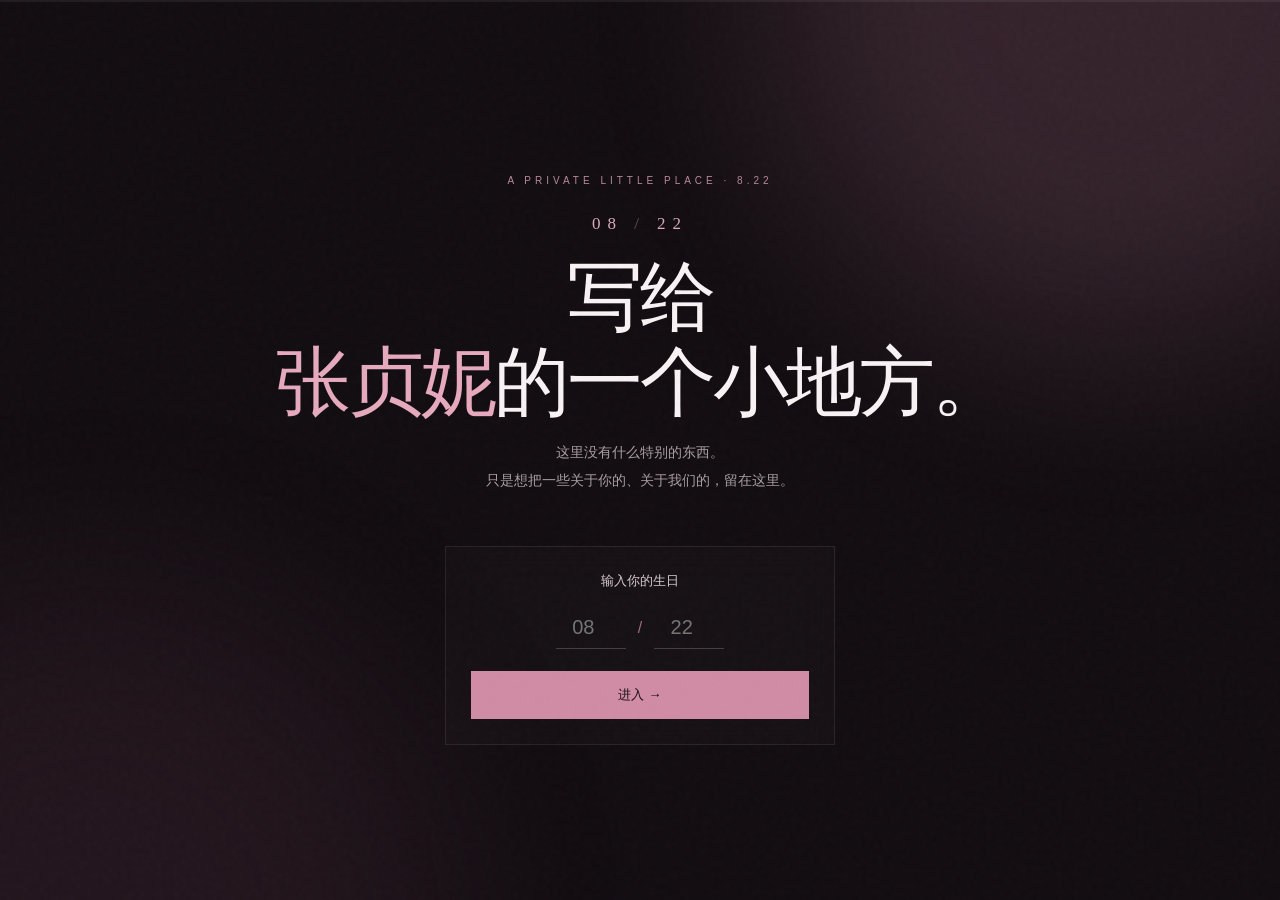
<file: index.html>
<!doctype html>
<html lang="zh-CN">
<head>
<meta charset="utf-8">
<meta name="viewport" content="width=device-width,initial-scale=1,viewport-fit=cover">
<meta name="theme-color" content="#171116">
<title>8.22 · 给张贞妮</title>
<link rel="stylesheet" href="style.css">
</head>
<body>
<div class="grain"></div>
<div class="ambient ambient-1"></div>
<div class="ambient ambient-2"></div>
<div class="topline"><span id="progress"></span></div>

<section class="screen active" id="home">
  <div class="hero">
    <div class="micro">A PRIVATE LITTLE PLACE · 8.22</div>
    <div class="date">08 <i>/</i> 22</div>
    <h1>写给<br><em>张贞妮</em>的一个小地方。</h1>
    <p>这里没有什么特别的东西。<br>只是想把一些关于你的、关于我们的，留在这里。</p>
    <div class="birthday">
      <div class="label">输入你的生日</div>
      <div class="date-fields">
        <input id="month" type="number" min="1" max="12" placeholder="08">
        <span>/</span>
        <input id="day" type="number" min="1" max="31" placeholder="22">
      </div>
      <button onclick="openSecret()">进入 <b>→</b></button>
      <small id="error">好像还不是这个日期。</small>
    </div>
  </div>
</section>

<section class="screen" id="intro">
  <div class="content center">
    <div class="chapter">01</div>
    <div class="micro">FOR YOU</div>
    <h2>原来是你。</h2>
    <div class="rule"></div>
    <p class="large">这是为你留下的<br>一个很小、很安静的世界。</p>
    <p class="pink">张贞妮，生日快乐。</p>
    <p class="muted">希望你打开它的时候，会有一点点开心。</p>
    <button class="textbtn" onclick="go('about')">继续 <b>→</b></button>
  </div>
</section>

<section class="screen" id="about">
  <div class="content narrow">
    <div class="chapter">02</div><div class="micro">THE BEGINNING</div>
    <h2>故事是从哪里开始的？</h2>
    <article class="story">
      <div class="micro">THE FIRST DAY</div>
      <p>第一次见到你的时候，是你来到这个岛上工作的第一天。</p>
      <p>那天你戴着帽子，走进了餐厅。</p>
      <p>而那时候的我，装得很高冷，甚至没有主动和你说话。</p>
      <div class="rule left"></div>
      <p class="pink">如果那时候的我知道，后来会发生这么多事情……</p>
      <p>大概不会想到，那个戴着帽子走进餐厅的人，后来会变成一个对我来说很特别的人。</p>
    </article>
    <button class="textbtn" onclick="go('memories')">下一页 <b>→</b></button>
  </div>
</section>

<section class="screen" id="memories">
  <div class="content">
    <div class="chapter">03</div><div class="micro">OUR MEMORIES</div>
    <h2>一些我不想忘记的瞬间。</h2>
    <div class="memories">
      <article><span>01</span><h3>第一次谈心</h3><p>从那一天开始，我发现我们之间不只是认识而已。原来有些话，是可以慢慢说给彼此听的。</p></article>
      <article><span>02</span><h3>第一次靠近</h3><p>距离变近以后，好像连空气都变得不一样了。有些心情，不需要说出来也能感觉到。</p></article>
      <article><span>03</span><h3>第一次一起吃饭</h3><p>一顿普通的饭，却成为了我记得很久的一顿饭。因为那时候，坐在我身边的人是你。</p></article>
      <article><span>04</span><h3>交换彼此的心事</h3><p>谢谢你愿意让我看到你的另一面，也谢谢你听见了我的那些心事。</p></article>
      <article><span>05</span><h3>第一次接吻</h3><p>有些瞬间很短，却会被记很久。这个瞬间，我想我大概不会忘记。</p></article>
      <article class="last"><span>06</span><h3>还有很多以后</h3><p>故事还没有结束。所以这里故意留一点空白，等我们以后慢慢写下去。</p></article>
    </div>
    <button class="textbtn" onclick="go('gallery')">看看我们一起吃过的饭 <b>→</b></button>
  </div>
</section>

<section class="screen" id="gallery">
  <div class="content">
    <div class="chapter">04</div><div class="micro">LITTLE MOMENTS</div>
    <h2>很普通的饭，<br>因为和你一起，就变得特别。</h2>
    <p class="muted intro">我后来发现，真正想记住的，好像从来都不只是吃了什么。</p>
    <div class="photos">
      <figure><img src="images/meal-1.jpg" alt=""><figcaption><b>01</b> 那天的甜点。</figcaption></figure>
      <figure><img src="images/meal-2.jpg" alt=""><figcaption><b>02</b> 一起吃饭的某一天。</figcaption></figure>
      <figure><img src="images/meal-3.jpg" alt=""><figcaption><b>03</b> 普通的一顿饭。</figcaption></figure>
      <figure><img src="images/meal-4.jpg" alt=""><figcaption><b>04</b> 那时候，你就在我对面。</figcaption></figure>
      <figure><img src="images/meal-5.jpg" alt=""><figcaption><b>05</b> 我想记住的，是那时候。</figcaption></figure>
    </div>
    <div class="quote"><span>“</span><p>我想记住的，从来不只是我们吃过什么。</p><strong>而是那时候，坐在我身边的人是你。</strong></div>
    <button class="textbtn" onclick="go('things')">还有一些以后 <b>→</b></button>
  </div>
</section>

<section class="screen" id="things">
  <div class="content narrow">
    <div class="chapter">05</div><div class="micro">SOMEDAY</div>
    <h2>还有一些事情，<br>想和你一起完成。</h2>
    <p class="muted">不一定什么时候。<br>但我希望，有一天我们会做到。</p>
    <div class="todo">
      <label><input type="checkbox"><span><b>01</b> 一起去放一次烟花</span></label>
      <label><input type="checkbox"><span><b>02</b> 一起去旅行，去一个很远的地方</span></label>
      <label><input type="checkbox"><span><b>03</b> 一起去游乐园，把想玩的都玩一遍</span></label>
      <label><input type="checkbox"><span><b>04</b> 一起看一次日落</span></label>
      <label><input type="checkbox"><span><b>05</b> 一起拍很多很多好看的照片</span></label>
      <label><input type="checkbox"><span><b>06</b> 去一个我们都没去过的地方</span></label>
      <label><input type="checkbox"><span><b>07</b> 做一次完全没有计划的事情</span></label>
    </div>
    <p class="quiet">还有很多。<br>只是我们还没有全部遇见。</p>
    <button class="textbtn" onclick="go('letter')">有句话想告诉你 <b>→</b></button>
  </div>
</section>

<section class="screen" id="letter">
  <div class="content narrow center">
    <div class="chapter">06</div><div class="micro">A FEW WORDS</div>
    <h2>有句话想告诉你。</h2>
    <article class="letter">
      <p>有些人出现在生命里，可能只是一个偶然。</p>
      <p>可不知道从什么时候开始，我开始期待和你见面，期待你的消息，也开始习惯生活里有你的存在。</p>
      <p>我不知道我们的故事最后会走到哪里。</p>
      <p class="pink big">但我很喜欢我们现在的样子。</p>
      <p>我也不知道以后会发生什么，但我希望那些还没发生的事情里，有一些是和你一起。</p>
      <p class="muted">所以，不急。</p>
      <p class="pink huge">我们慢慢走。</p>
    </article>
    <button class="textbtn" onclick="go('gift')">还有一个东西 <b>→</b></button>
  </div>
</section>

<section class="screen" id="gift">
  <div class="content center">
    <div class="chapter">07</div><div class="micro">A LITTLE GIFT</div>
    <h2>这个是给你的。</h2>
    <p class="muted">不是什么特别贵重的东西。<br>只是看到它的时候，第一时间想到了你。</p>
    <div class="gift" onclick="openGift()">
      <div class="lid"></div><div class="box"></div><div class="band"></div>
      <div class="bow">✦</div>
    </div>
    <div id="giftReveal" class="reveal">
      <div class="spark">✦</div>
      <p class="pink">给特别的你，张贞妮。</p>
      <small>生日快乐 · 8.22</small>
    </div>
    <p id="giftHint" class="quiet">点击礼物打开</p>
    <button class="textbtn" onclick="go('wish')">最后一件事 <b>→</b></button>
  </div>
</section>

<section class="screen" id="wish">
  <div class="content center">
    <div class="chapter">08</div><div class="micro">YOUR NEXT CHAPTER</div>
    <h2>在你下一个生日之前，</h2>
    <p class="muted">你最想完成的一件事情是什么？</p>
    <textarea id="wishInput" maxlength="120" placeholder="写下一件你想完成的事……"></textarea>
    <button class="main" onclick="saveWish()">把它留下 <b>✦</b></button>
    <div id="savedWish" class="saved"></div>
    <div id="ending" class="ending">
      <div class="rule"></div>
      <p>好。</p><p>我帮你记住。</p><p>明年生日，我们再回来看看。</p>
      <strong>希望那时候，<br>我们已经完成了很多很多事情。</strong>
      <p class="last-message">有些故事不需要急着定义结局。<br>因为最好的部分，也许正在发生。</p>
      <small>— 给张贞妮</small>
    </div>
  </div>
</section>

<script src="script.js"></script>
</body>
</html>
</file>
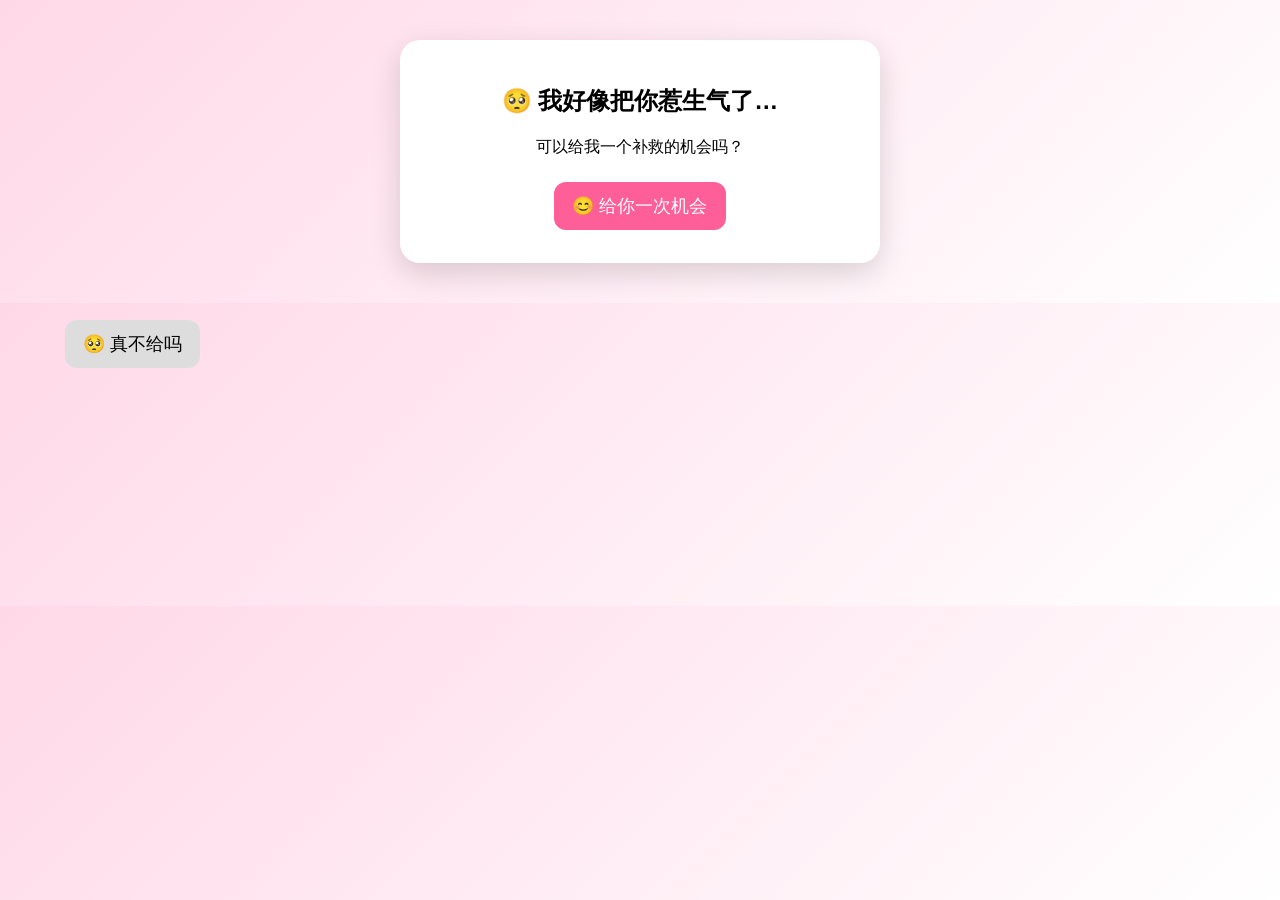
<file: index_1.html>
<!DOCTYPE html><html lang="zh-CN"><head>
<meta charset="UTF-8"><meta name="viewport" content="width=device-width,initial-scale=1">
<title>补救小游戏 V2</title>
<style>
body{margin:0;font-family:Arial;background:linear-gradient(135deg,#ffd8e8,#fff);overflow:hidden}
#box{max-width:430px;margin:40px auto;background:#fff;padding:25px;border-radius:20px;box-shadow:0 10px 30px rgba(0,0,0,.15);text-align:center}
button{padding:12px 18px;margin:8px;border:none;border-radius:12px;font-size:18px;cursor:pointer}
.p{background:#ff5f98;color:#fff}.g{background:#ddd}
#no{position:fixed}
.star{position:fixed;font-size:22px;animation:fly 3s linear forwards}
@keyframes fly{from{transform:translateY(0);opacity:1}to{transform:translateY(-260px);opacity:0}}
</style></head><body>
<div id="box">
<h2>🥺 我好像把你惹生气了…</h2>
<p>可以给我一个补救的机会吗？</p>
<button class="p" onclick="movie()">😊 给你一次机会</button>
</div>
<button class="g" id="no">😤 不给</button>
<script>
const box=document.getElementById('box');
const no=document.getElementById('no');
let c=0;
const txt=["🥺 真不给吗","😂 再追一下","🤏 差一点","😭 我知道错了","😶 快抓到我了","🥹 再试一次","🤣 你太执着了"];
function mv(){if(c<20){no.style.left=Math.random()*(innerWidth-120)+'px';no.style.top=Math.random()*(innerHeight-60)+'px';no.textContent=txt[c%txt.length];c++;}}
mv();
no.onmouseover=mv;
no.onclick=()=>{if(c<20){mv();return;}repair();}
function stars(){for(let i=0;i<18;i++){let s=document.createElement('div');s.className='star';s.textContent='⭐';s.style.left=Math.random()*100+'vw';s.style.top='90vh';document.body.appendChild(s);setTimeout(()=>s.remove(),3000);}}
function movie(){
no.style.display='none';
box.innerHTML=`<h2>🎬 今晚一起看电影吗？</h2>
<button class='p' onclick='watch()'>🎬 看</button>
<button class='g' onclick='nw1()'>🙈 不看</button>`;
}
function nw1(){
box.innerHTML=`<h2>😏 真的不看？</h2><p>再考虑一下？</p>
<button class='g' onclick='nw2()'>确定不看</button>`;
}
function nw2(){
box.innerHTML=`<h2>😂 那换个问法</h2><p>陪我出去一下？</p>
<button class='p' onclick='watch()'>去吧</button>
<button class='g' id='run' onmouseover='run()' onclick='run()'>还是不去</button>`;
}
function run(){
let b=document.getElementById('run');
if(!b)return;
b.style.position='fixed';
b.style.left=Math.random()*(innerWidth-120)+'px';
b.style.top=Math.random()*(innerHeight-60)+'px';
setTimeout(()=>{box.innerHTML=`<h2>😆 好啦不开玩笑</h2><button class='p' onclick='watch()'>🍿 那就去</button>`;},3500);
}
function watch(){
box.innerHTML=`<h2>🍿 看什么？</h2>
<button class='p' onclick='pop("👻 恐怖片")'>👻 恐怖片</button>
<button class='p' onclick='pop("😱 惊悚片")'>😱 惊悚片</button>`;
}
function pop(t){
box.innerHTML=`<h2>${t}</h2><p>爆米花要吗？</p>
<button class='p' onclick='drink()'>🍿 要</button>
<button class='g' onclick='drink()'>不用</button>`;
}
function drink(){
box.innerHTML=`<h2>🥤 饮料呢？</h2>
<button class='p' onclick='end("🥤 可乐")'>可乐</button>
<button class='p' onclick='end("🧃 果汁")'>果汁</button>
<button class='p' onclick='end("💧 白水")'>白水</button>`;
}
function repair(){
no.style.display='none';
box.innerHTML=`<h2>😅 好吧你赢了</h2><p>想让我怎么补救？</p>
<button class='p' onclick='repair2("🍣 请你吃漂亮饭")'>🍣 请你吃漂亮饭</button><br>
<button class='p' onclick='repair2("💄 给你买化妆品")'>💄 给你买化妆品</button><br>
<button class='p' onclick='repair2("💅 请你做美甲")'>💅 请你做美甲</button>`;
}
function repair2(x){
box.innerHTML=`<h2>${x}</h2><p>那是不是没那么生气了？</p>
<button class='p' onclick='end("${x}")'>😊 有一点点</button>
<button class='g' onclick='more()'>😒 还没有</button>`;
}
function more(){
box.innerHTML=`<h2>🥹 我继续努力</h2>
<button class='p' onclick='end("☕ 咖啡")'>☕ 请你喝咖啡</button>
<button class='p' onclick='end("🍰 甜品")'>🍰 请你吃甜品</button>
<button class='p' onclick='end("🧸 抓娃娃")'>🧸 请你抓娃娃</button>`;
}
function end(x){
document.body.style.background='linear-gradient(#08152b,#1c325a)';
stars();
box.innerHTML=`<h2 style="color:#ffd54f">🌙 那就这么说定啦！</h2><p>最终选择：${x}</p><p>⭐ 不准放我鸽子～</p>`;
}
</script></body></html>
</file>
<file: style.css>
*{box-sizing:border-box}html,body{margin:0;width:100%;min-height:100%;background:#120d11;color:#f8f2f4;font-family:"PingFang SC","Microsoft YaHei",sans-serif}body{overflow:hidden}.grain{position:fixed;inset:0;z-index:10;pointer-events:none;opacity:.045;background-image:url("data:image/svg+xml,%3Csvg viewBox='0 0 180 180' xmlns='http://www.w3.org/2000/svg'%3E%3Cfilter id='n'%3E%3CfeTurbulence type='fractalNoise' baseFrequency='.85' numOctaves='4' stitchTiles='stitch'/%3E%3C/filter%3E%3Crect width='100%25' height='100%25' filter='url(%23n)' opacity='.5'/%3E%3C/svg%3E")}.ambient{position:fixed;width:55vw;height:55vw;border-radius:50%;filter:blur(100px);pointer-events:none;opacity:.16}.ambient-1{background:#e79ab6;top:-28vw;right:-15vw}.ambient-2{background:#7b465d;bottom:-30vw;left:-20vw}.topline{position:fixed;top:0;left:0;right:0;height:2px;background:#ffffff10;z-index:100}.topline span{display:block;height:100%;width:0;background:linear-gradient(90deg,#9d526f,#f0b4c8);transition:.7s}.screen{position:fixed;inset:0;overflow-y:auto;opacity:0;visibility:hidden;transform:translateY(18px);transition:.7s ease;z-index:2}.screen.active{opacity:1;visibility:visible;transform:none}.hero,.content{width:min(920px,calc(100% - 40px));min-height:100svh;margin:auto;padding:90px 0 70px}.hero{display:flex;flex-direction:column;justify-content:center;align-items:center;text-align:center}.center{text-align:center}.narrow{width:min(720px,calc(100% - 40px))}.micro{font-size:10px;letter-spacing:4px;color:#b78a99;text-transform:uppercase}.date{font-family:Georgia,serif;font-size:17px;letter-spacing:7px;color:#dbaabd;margin:28px 0 20px}.date i{font-style:normal;color:#6d4b57}h1{font-size:clamp(42px,8vw,76px);line-height:1.12;font-weight:300;letter-spacing:-3px;margin:0}h1 em{font-style:normal;color:#e6a9bd}h2{font-size:clamp(32px,6vw,58px);line-height:1.22;font-weight:300;letter-spacing:-2px;margin:18px 0 28px}.hero>p,.muted{color:#a99da2;line-height:2;font-size:14px}.birthday{margin-top:38px;width:min(390px,100%);padding:25px;border:1px solid #ffffff14;background:#ffffff05;backdrop-filter:blur(18px)}.label{font-size:13px;color:#d8cbd0;margin-bottom:17px}.date-fields{display:flex;align-items:center;justify-content:center;gap:12px}.date-fields input{width:70px;background:transparent;border:0;border-bottom:1px solid #ffffff30;color:white;text-align:center;font-size:20px;padding:9px;outline:0}.date-fields span{color:#9e6d7e}.birthday button,.main{margin-top:22px;width:100%;padding:14px;border:1px solid #d08ca4;background:#d08ca4;color:#190f14;cursor:pointer}.birthday button:hover,.main:hover{background:#e5adc0}.birthday small{display:none;color:#d995a9;margin-top:12px}.chapter{font:11px Georgia,serif;color:#c8849e;letter-spacing:4px;margin-bottom:13px}.rule{width:45px;height:1px;background:#c77f99;margin:30px auto}.rule.left{margin-left:0}.large{font-size:22px;line-height:2;color:#e9e0e4}.pink{color:#dfa2b7}.big{font-size:21px}.huge{font-size:29px}.content>.textbtn,.hero .textbtn{display:block;margin:48px auto 0}.textbtn{background:transparent;border:0;border-bottom:1px solid #ffffff25;color:#ddd;padding:10px 0;cursor:pointer}.textbtn b{color:#d899af;margin-left:12px}.story{margin-top:42px;padding:42px;border:1px solid #ffffff10;background:linear-gradient(135deg,#ffffff07,#ffffff02);color:#cfc4c9;line-height:2.05;font-size:15px}.story .micro{margin-bottom:25px}.story p{margin:0 0 23px}.memories{margin-top:42px;display:grid;grid-template-columns:1fr 1fr;gap:1px;background:#ffffff12;border:1px solid #ffffff12}.memories article{padding:31px;background:#120e11;min-height:205px}.memories article:hover{background:#191116}.memories span{font:11px Georgia,serif;color:#d28da4;letter-spacing:3px}.memories h3{font-size:19px;font-weight:400;margin:18px 0 12px}.memories p{font-size:13px;line-height:1.9;color:#988d92}.photos{display:grid;grid-template-columns:repeat(2,1fr);gap:14px;margin-top:42px}.photos figure{margin:0;background:#171014;border:1px solid #ffffff0d;overflow:hidden}.photos figure:first-child{grid-row:span 2}.photos img{width:100%;height:330px;object-fit:cover;display:block;transition:.7s}.photos figure:first-child img{height:500px}.photos figure:hover img{transform:scale(1.035)}figcaption{padding:13px;color:#a99da2;font-size:11px}figcaption b{color:#d18aa2;margin-right:10px}.quote{max-width:600px;margin:60px auto 0;text-align:center}.quote span{font:70px Georgia,serif;color:#d18aa2;display:block;height:35px}.quote p{color:#9e9297;line-height:2}.quote strong{font-weight:400;font-size:18px;line-height:2}.todo{margin-top:38px;border-top:1px solid #ffffff10}.todo label{display:flex;align-items:center;gap:14px;padding:18px 4px;border-bottom:1px solid #ffffff10;color:#cfc4c9;cursor:pointer}.todo input{appearance:none;width:17px;height:17px;border:1px solid #765563}.todo input:checked{background:#d18ca5;border-color:#d18ca5}.todo input:checked+span{text-decoration:line-through;color:#665c60}.todo span{display:flex;gap:17px}.todo b{font-size:10px;color:#cf8da4;letter-spacing:2px}.quiet{color:#6f6468;font-size:12px;line-height:2;margin-top:25px}.letter{margin-top:40px;padding:44px;border-left:1px solid #c7839b;background:#ffffff04;text-align:left;color:#cfc4c9;line-height:2.1;font-size:15px}.letter p{margin:0 0 26px}.letter .big{font-size:20px}.letter .huge{font-size:29px}.gift{position:relative;width:220px;height:200px;margin:45px auto 20px;cursor:pointer}.gift .box{position:absolute;width:150px;height:105px;bottom:20px;left:35px;background:linear-gradient(135deg,#c98ba0,#7e465a);box-shadow:0 25px 45px #0008}.gift .lid{position:absolute;width:165px;height:28px;left:27px;top:47px;background:#dfabbc;z-index:2;transition:.7s}.gift .band{position:absolute;width:18px;height:132px;left:101px;top:46px;background:#f2cbd6aa;z-index:3}.gift .bow{position:absolute;left:96px;top:25px;color:#f4cbd6;font-size:25px;z-index:4;transition:.7s}.gift.open .lid{transform:translateY(-45px) rotate(-4deg)}.gift.open .bow{transform:translateY(-45px);opacity:0}.reveal{opacity:0;transform:translateY(15px);transition:.8s}.reveal.show{opacity:1;transform:none}.spark{color:#e9b4c6;font-size:28px}.reveal small{color:#6f5c64;letter-spacing:3px}.gift+.reveal .pink{font-size:20px}.main{max-width:380px}.ending{max-width:600px;margin:55px auto 0;opacity:0;transform:translateY(15px);transition:1s}.ending.show{opacity:1;transform:none}.ending strong{display:block;color:#e0a7ba;font-size:21px;font-weight:400;line-height:2;margin-top:25px}.last-message{color:#6f6468;font-size:12px;line-height:2;margin-top:30px}.ending small{display:block;color:#5d5055;letter-spacing:3px;margin-top:30px}textarea{display:block;width:min(600px,100%);height:120px;margin:30px auto 0;padding:17px;background:#ffffff05;border:1px solid #ffffff18;color:#fff;outline:0;resize:none;line-height:1.8}textarea:focus{border-color:#c7839b}@media(max-width:650px){.hero,.content{width:calc(100% - 30px);padding-top:75px}.memories{grid-template-columns:1fr}.story,.letter{padding:28px 23px}.photos{grid-template-columns:1fr}.photos figure:first-child{grid-row:auto}.photos img,.photos figure:first-child img{height:300px}h1{letter-spacing:-2px}.todo label{padding:16px 2px}}
</file>
